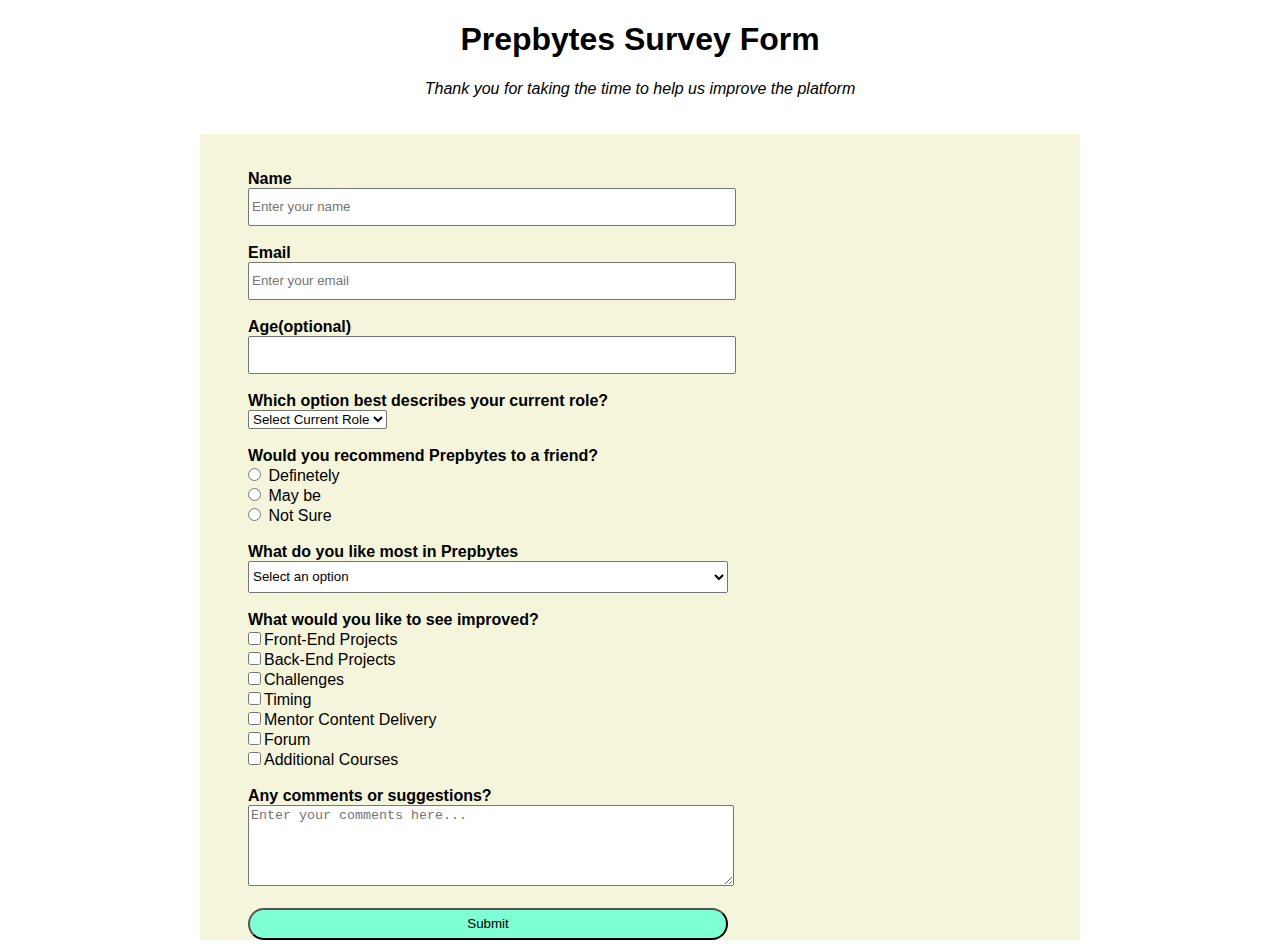
<file: index.html>
<!DOCTYPE html>
<html lang="en">

<head>
    <meta charset="UTF-8">
    <meta http-equiv="X-UA-Compatible" content="IE=edge">
    <meta name="viewport" content="width=device-width, initial-scale=1.0">
    <title>Google Form</title>
    <link rel="stylesheet" href="./index.css">
</head>

<body>
    <center>

        <h1>Prepbytes Survey Form</h1>
        <i>Thank you for taking the time to help us improve the platform</i>
        <br>
        <br>
        <br>
        <form action="./submit.html" class="form">
            <br><br>
            <label for="name">Name</label>
            <br>
            <input type="text" name="name" id="name" value="" placeholder="Enter your name" class="input"> <br>
            <br>
            <label for="email">Email</label>
            <br>
            <input required type="email" name="email" id="email" placeholder="Enter your email" class="input">
            <br>
            <br>
            <label for="age">Age(optional)</label>
            <br>
            <input type="number" name="age" id="age" min="18" class="input">
            <br>
            <br>
            <label for="">Which option best describes your current role?</label>
            <br>
            <select name="current role" id="current role">
            <option value="1" selected>Select Current Role</option>
            <option value="2">Student</option>
            <option value="3">Full Time Job</option>
            <option value="4">Full Time Learner</option>
            <option value="5">Prefer not to say</option>
            <option value="6">Other</option>
            </select>
            <br>
            <br>
            <label for="">Would you recommend Prepbytes to a friend?</label><br>
            <input type="radio" name="one" id="recommend">
            <label for="" class="label">Definetely</label><br>
            <input type="radio" name="one" id="recommend">
            <label for="" class="label">May be</label><br>
            <input type="radio" name="one" id="recommend">
            <label for="" class="label">Not Sure</label>
            <br>
            <br>
            <label for="">What do you like most in Prepbytes</label><br>
            <select name="" id="" class="input">
                <option value="1" selected>Select an option</option>
                <option value="2">Projects</option>
                <option value="3">Doubt Solving</option>
                <option value="4">Community</option>
                <option value="5">Mentor Interaction</option>
            </select>
            <br>
            <br>
            <label for="">What would you like to see improved? </label><br>
            <input type="checkbox" name="" id=""><label for="" class="label">Front-End Projects</label>  <br>
            <input type="checkbox" name="" id=""><label for="" class="label">Back-End Projects</label> <br>
            <input type="checkbox" name="" id=""><label for="" class="label">Challenges</label> <br>
            <input type="checkbox" name="" id=""><label for="" class="label">Timing</label><br>
            <input type="checkbox" name="" id=""><label for="" class="label">Mentor Content Delivery</label> <br>
            <input type="checkbox" name="" id=""><label for="" class="label">Forum</label> <br>
            <input type="checkbox" name="" id=""><label for="" class="label">Additional Courses</label>
            <br>
            <br>
            <label for="">Any comments or suggestions?</label>
            <br>
            <textarea name="" id="" cols="30" rows="5" class="textarea"
                placeholder="Enter your comments here..."></textarea> <br> <br>
            <input type="submit" value="Submit" class="submit">
        </form>
    </center>
</body>

</html>
</file>
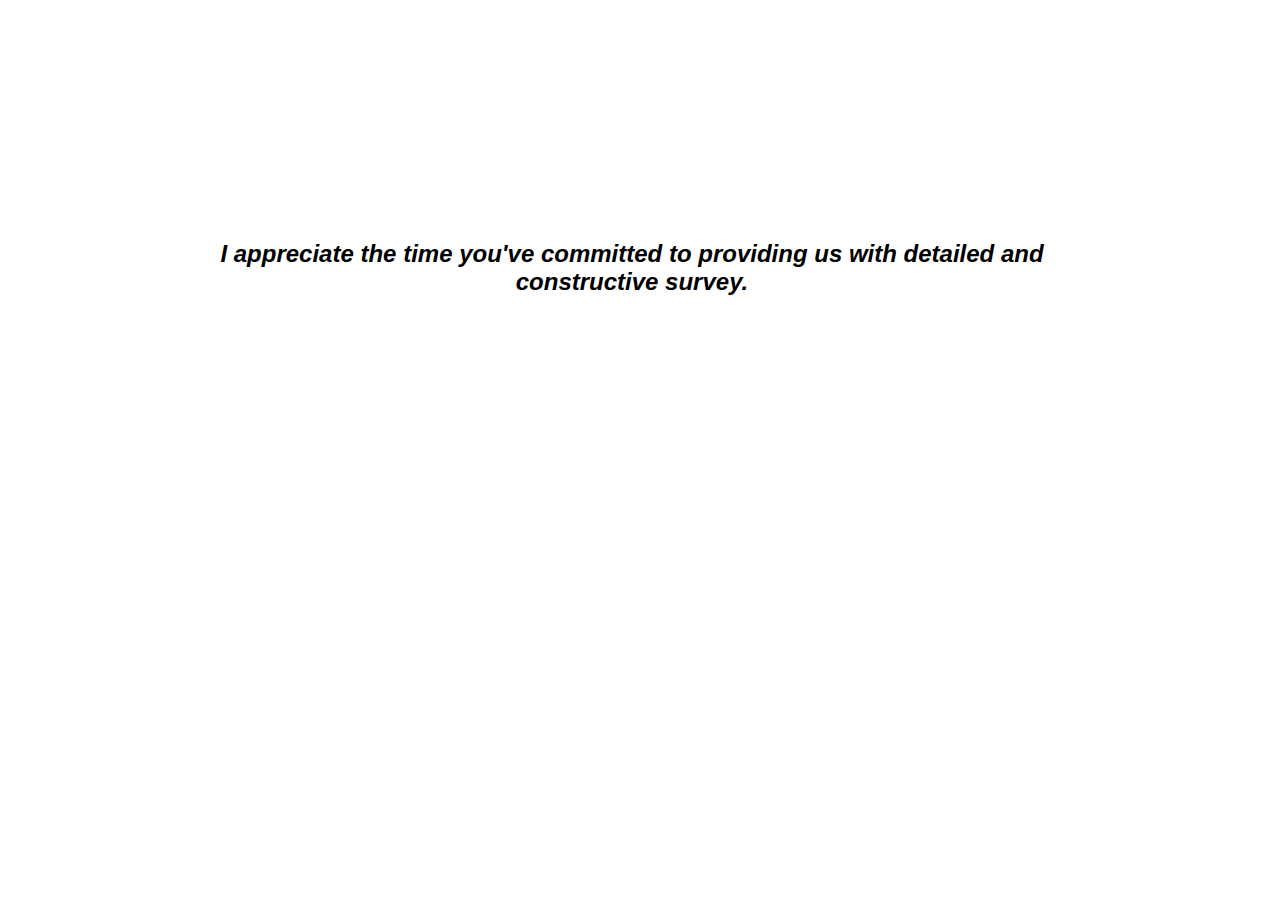
<file: submit.html>
<!DOCTYPE html>
<html lang="en">

<head>
    <meta charset="UTF-8">
    <meta http-equiv="X-UA-Compatible" content="IE=edge">
    <meta name="viewport" content="width=device-width, initial-scale=1.0">
    <title>Document</title>
</head>
<style>
    body {
        background: url("https://thumbs.dreamstime.com/b/low-poly-style-triangles-rainbow-colorful-rectangle-shape-border-frame-rainbow-triangles-frame-border-142608643.jpg");
        background-size: 990px 902px;
    }

    h2 {
       font-family: Verdana, Geneva, Tahoma, sans-serif;
        text-align: center;
        margin-top: 15rem;
        margin-left: 9rem;
        margin-right: 10rem;
        font-style: italic;
    }
</style>

<body>
    <h2> I appreciate the time you've committed to providing us with detailed and
        constructive survey.</h2>
</body>

</html>
</file>
<file: index.css>
body {
    font-family: 'Lucida Sans', 'Lucida Sans Regular', 'Lucida Grande', 'Lucida Sans Unicode', Geneva, Verdana, sans-serif;
    background: url("https://i.pinimg.com/originals/bb/8b/ae/bb8baec8be1c5057ac42f20f09b415bb.jpg") ;
    ;
    background-size: 47.8rem 26rem;}

.form {
    text-align: left;
    background-color: beige;
    margin: 0rem 12rem;
}

.form input,
label,
select {
    margin-left: 3rem;
}

.input {
    width: 30rem;
    height: 2rem;
}

.textarea {
    width: 30rem;
    margin-left: 3rem;
}

.submit {
    background-color: aquamarine;
    width: 30rem;
    margin-left: 3rem;
    height: 2rem;
    border-radius: 1rem;
}
label{
    font-family: 'Gill Sans', 'Gill Sans MT', Calibri, 'Trebuchet MS', sans-serif;
    font-weight: 600;
}
.label{
    margin-left: 0rem;
    font-weight: 100;
}
</file>
